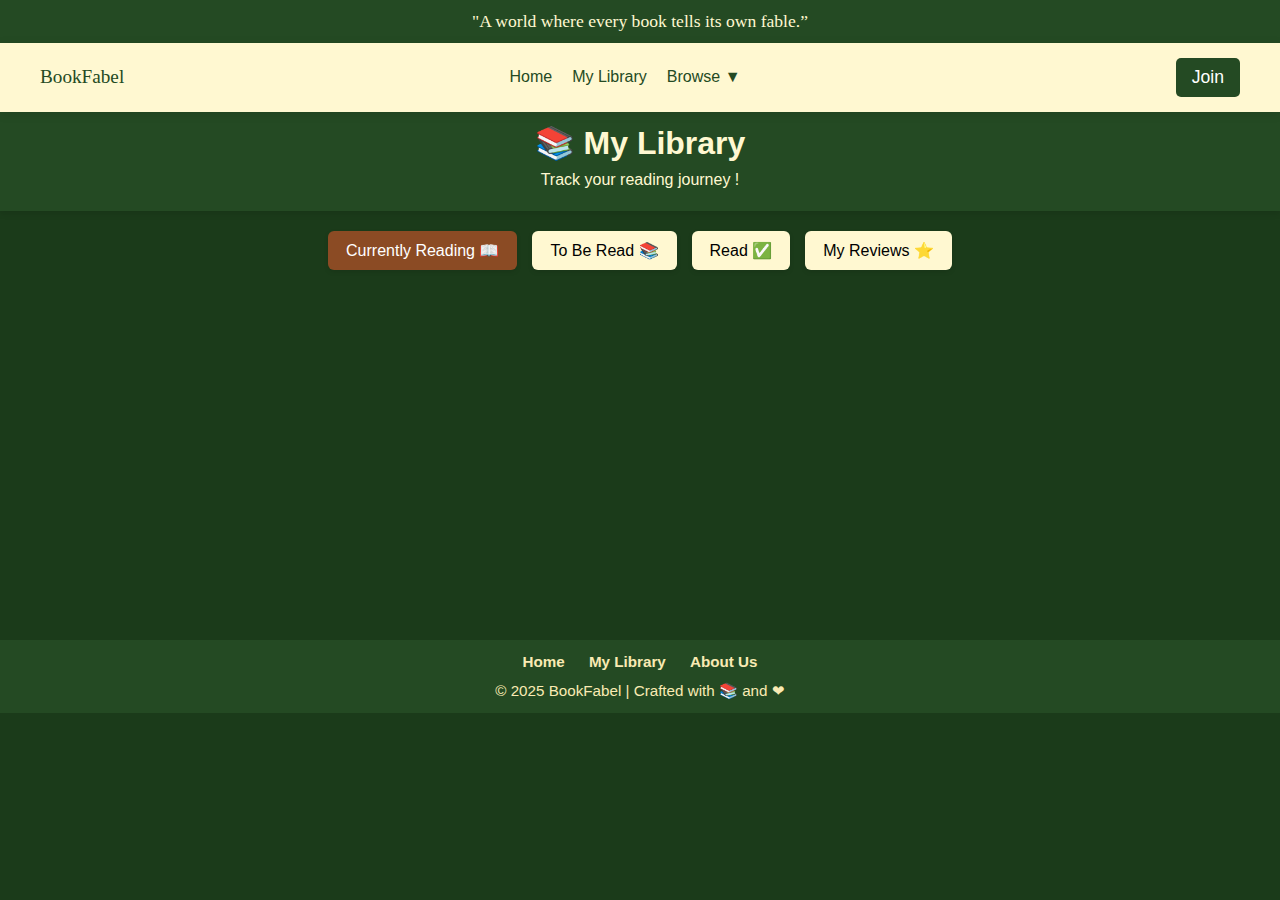
<file: dashboard.html>
<!DOCTYPE html>
<html lang="en">
<head>
  <meta charset="UTF-8">
  <meta name="viewport" content="width=device-width, initial-scale=1.0">
  <title>My Library | BookFabel</title>
  <link rel="stylesheet" href="css/dashboard.css">
  <link rel="stylesheet" href="css/navbar.css">
  <link rel="stylesheet" href="css/footer.css">

  <style>
    footer{
      margin-top: 310px;
    }
  </style>
</head>
<body>

    <!-- header -->
     <header>

    <!-- story line -->
    <div class="story">"A world where every book tells its own fable.”</div>

    <!-- navbar -->
    <nav class="navbar">
      <a href="index.html" class="logo" target="_blank">BookFabel</a>
      <i class="fas fa-bars hamburger" id="hamburger"></i>
      <ul id="navLinks">
        <li><a href="index.html" target="_blank">Home</a></li>
        <li><a href="#" id="libraryBtn" target="_blank">My Library</a></li>
        <div id="loginModal" style="display:none; position:fixed; top:50%; left:50%; transform:translate(-50%, -50%);
                    background:#fff; padding:17px; border:2px solid #333; border-radius:8px; z-index:100;">
          <p>Please log in first to access the library!</p>
          <button onclick="closeModal()" style="margin-top: 8px; padding: 3px;">OK</button>
        </div>
        <li>
          <div class="dropdown">
            <a href="#" class="dropbtn" onclick="toggleDropdown(event)">Browse ▼</a>
            <div class="dropdown-content">
              <a href="#">Art</a>
              <a href="#">Advanture</a>
              <a href="#">Biography</a>
              <a href="#">Comics</a>
              <a href="#">Detective</a>
              <a href="#">Thriller</a>
              <a href="#">Horror</a>
              <a href="#">Fantacy</a>
              <a href="#">Romance</a>
              <a href="#">History</a>
              <a href="#">Self Help</a>
              <a href="#">Funny</a>
              <a href="#" style="text-decoration: underline;">All</a>
            </div>
          </div>
        </li>
      </ul>
      <a href="login.html?redirect=" class="btn" id="joinBtn">Join</a>
    </nav>
  </header>


  <br><br><br><br>
  <!-- body -->
  <div class="library-header">
    <h1>📚 My Library</h1>
    <p>Track your reading journey !</p>
  </div>

  <div class="library-tabs">
    <button class="tab active" data-tab="reading">Currently Reading 📖</button>
    <button class="tab" data-tab="tbr">To Be Read 📚</button>
    <button class="tab" data-tab="read">Read ✅</button>
    <button class="tab" data-tab="reviews">My Reviews ⭐</button>
  </div>

  <section class="library-content">
    <div class="tab-content active" id="reading"></div>
    <div class="tab-content" id="tbr"></div>
    <div class="tab-content" id="read"></div>
    <div class="tab-content" id="reviews"></div>
  </section>



  <!-- footer -->
   <footer>
    <a href="index.html">Home</a>
    <a href="dashboard.html">My Library</a>
    <a href="about.html" target="_blank">About Us</a>
    <br>
    <p>© 2025 BookFabel | Crafted with 📚 and ❤</p>
  </footer>

  <script src="js/dashboard.js"></script>
  <script src="js/navbar-script.js"></script>


  <script>
  // Store the current page URL when the user is here
  sessionStorage.setItem("lastPage", window.location.href);
</script>
</body>
</html>
</file>
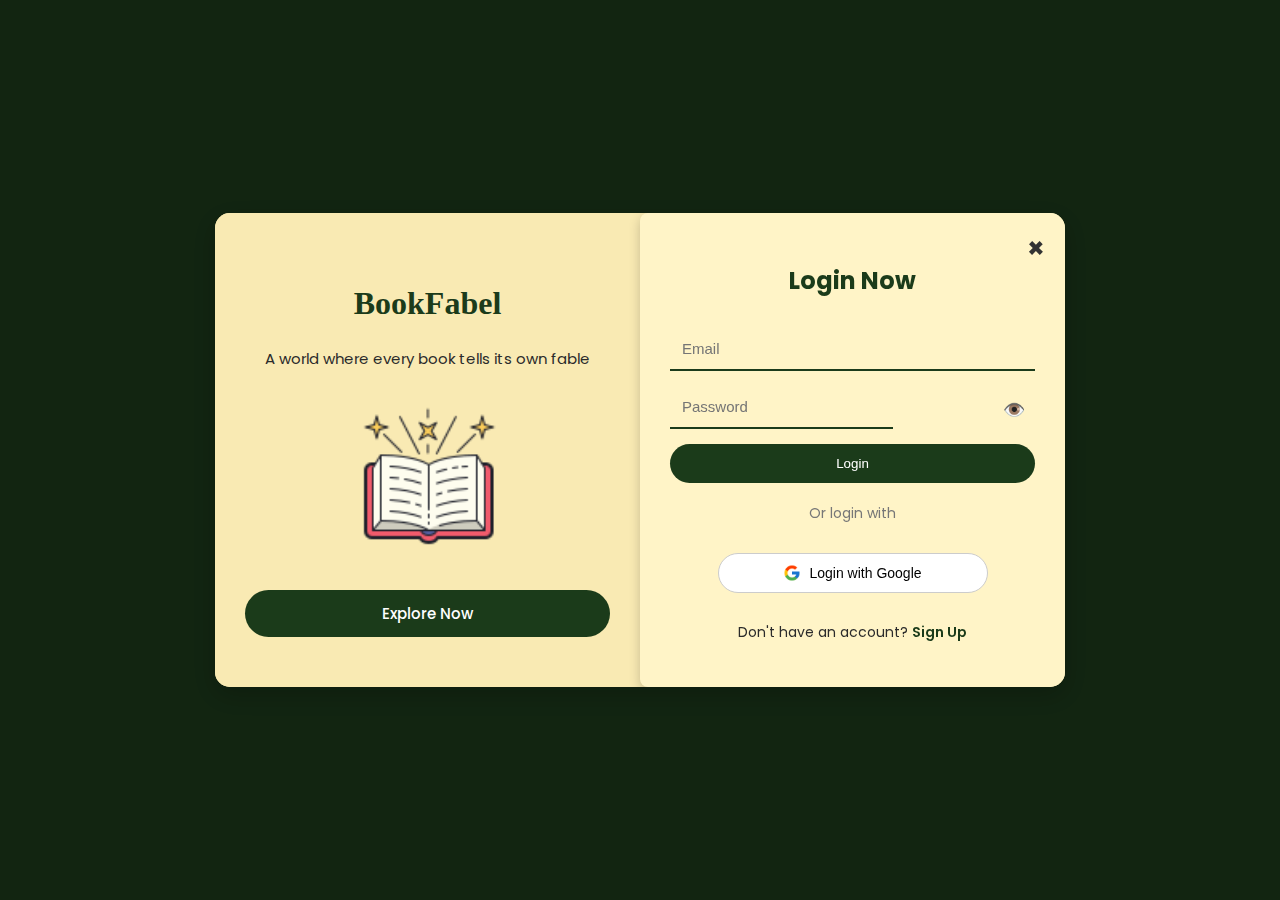
<file: login.html>
<!DOCTYPE html>
<html lang="en">

<head>
  <meta charset="UTF-8" />
  <meta name="viewport" content="width=device-width, initial-scale=1.0" />
  <title>BookFabel — Login or Sign Up</title>
  <link href="https://fonts.googleapis.com/css2?family=Poppins:wght@400;500;600&display=swap" rel="stylesheet">
  <link rel="stylesheet" href="css/auth.css" />
</head>

<body>
  <div class="overlay" id="authOverlay">
    <div class="container">
      <div class="left-box">
        <h1>BookFabel</h1>
        <p>A world where every book tells its own fable</p>
        <img src="assets/story.png" alt="Books Illustration" />
        <a href="navbar.html" class="btn">Explore Now</a>
      </div>

      <div class="form-box" id="loginBox">
        <span class="close-btn" onclick="goBack()">&times;</span>
        <h2>Login Now</h2>
        <form>
          <input type="email" placeholder="Email" required />
          <div class="password-field">
            <input type="password" placeholder="Password" required />
            <span class="toggle">👁️</span>
          </div>
          <button type="button" class="btn">Login</button>

          <p class="or">Or login with</p>
          <div class="social-login">
            <button class="social"><img src="assets/google.png" alt=""> Login with Google</button>
          </div>
          <p class="switch">Don't have an account? <a href="#" onclick="showSignup()">Sign Up</a></p>
        </form>
      </div>

      <div class="form-box hidden" id="signupBox">
        <span class="close-btn" onclick="goBack()">&times;</span>
        <h2>SignUp Now</h2>
        <form>
          <input type="text" placeholder="Username" required />
          <input type="email" placeholder="Email" required />
          <div class="password-field">
            <input type="password" placeholder="Password" required />
            <span class="toggle">👁️</span>
          </div>
          <button type="submit" class="btn">Sign Up</button>
          <p class="or">Or sign up with</p>
          <div class="social-login">
            <button class="social"><img src="assets/google.png" alt=""> Sign up with Google</button>
          </div>
          <p class="switch">Already have an account? <a href="#" onclick="showLogin()">Login</a></p>
        </form>
      </div>
    </div>
  </div>


  <!-- Script -->
  <script>
    const loginBox = document.getElementById("loginBox");
    const signupBox = document.getElementById("signupBox");

    function showSignup() {
      loginBox.classList.add("hidden");
      signupBox.classList.remove("hidden");
    }

    function showLogin() {
      signupBox.classList.add("hidden");
      loginBox.classList.remove("hidden");
    }

    // 👁️ Password toggle logic
    document.querySelectorAll(".toggle").forEach((eye) => {
      eye.addEventListener("click", () => {
        const input = eye.previousElementSibling;
        if (input.type === "password") {
          input.type = "text";
          eye.textContent = "🙈";
        } else {
          input.type = "password";
          eye.textContent = "👁️";
        }
      });
    });


    function goBack() {
      // Go back to the page the user was previously on
      if (document.referrer) {
        window.location.href = document.referrer;
      } else {
        // If there's no referrer (e.g., opened directly)
        window.location.href = "index.html"; // fallback
      }
    }

  </script>


<script>
  // Wait for the page to load
  window.addEventListener("DOMContentLoaded", () => {
    const closeBtn = document.querySelector(".close-btn");

    if (closeBtn) {
      closeBtn.addEventListener("click", () => {
        // Get the last visited page
        const lastPage = sessionStorage.getItem("lastPage");

        if (lastPage) {
          // Go back to that page
          window.location.href = lastPage;
        } else {
          // If no previous page found, go to home
          window.location.href = "index.html";
        }
      });
    }
  });
</script>


</body>

</html>
</file>
<file: css/dashboard.css>
body {
  font-family: "Poppins", sans-serif;
  color: #333;
  margin: 0;
  padding: 0;
  background-color: #244a23;
  font-family: 'Poppins', sans-serif;
}

.library-header {
  text-align: center;
  padding: 40px 20px 20px;
  box-shadow: 0 3px 6px rgba(0,0,0,0.1);
  background:#244a23;
}

.library-header h1 {
  margin: 0;
  font-size: 2rem;
  color: #fff8d1;
}
.library-header p{
    color:#fff8d1 ;
    margin-top: 5px;
}

.library-tabs {
  display: flex;
  justify-content: center;
  gap: 15px;
  margin: 20px 0;
}

.tab {
  background: #fff8d1;
  border: none;
  padding: 10px 18px;
  font-size: 1rem;
  border-radius: 6px;
  cursor: pointer;
  box-shadow: 0 2px 5px rgba(0,0,0,0.1);
  transition: 0.3s;
}

.tab:hover {
  background: #f0f0f0;
}

.tab.active {
  background: #8b4b24;
  color: #fff;
}

.library-content {
  max-width: 1100px;
  margin: 0 auto;
  padding: 20px;
}

.tab-content {
  display: none;
  animation: fadeIn 0.4s ease-in-out;
}

.tab-content.active {
  display: grid;
  grid-template-columns: repeat(auto-fill, minmax(180px, 1fr));
  gap: 20px;
}

.book-card {
  background: #fff;
  border-radius: 10px;
  box-shadow: 0 3px 8px rgba(0,0,0,0.1);
  overflow: hidden;
  transition: transform 0.2s;
}

.book-card:hover {
  transform: scale(1.03);
}

.book-card img {
  width: 100%;
  height: 250px;
  object-fit: cover;
}

.book-info {
  padding: 10px 12px;
}

.book-info h4 {
  margin: 5px 0;
  font-size: 1rem;
}

.book-info p {
  margin: 2px 0;
  font-size: 0.9rem;
  color: #666;
}

.rating {
  color: #ffb400;
  font-size: 1rem;
}

@keyframes fadeIn {
  from { opacity: 0; transform: translateY(10px); }
  to { opacity: 1; transform: translateY(0); }
}
</file>
<file: css/navbar.css>
*{
    margin: 0;
    padding: 0;
    box-sizing: border-box;
}

/* root */
:root{
    --main-bg-color:#fff8d1;
    --primary-color:#244a23;
    --text-color:#333;
    --font-family: 'Poppins', sans-serif;
}

/* body */
body{
    background-color:#1b3b1a ;
    color: var(--text-color);
    font-family: var(--font-family);
    font-size: var(--font-size);
    line-height: 1.3;
    margin: 0;
    padding: 0;
}

/* fixed header */
header {
  position: fixed;
  top: 0;
  left: 0;
  width: 100%; /* full width */
  z-index: 1000;
  background-color: #fff8d1;
}


/* tag line */
.story {
  background-color: var(--primary-color);
  color: #fff8d1;
  text-align: center;
  padding: 10px 0;
  font-family: cursive;
  font-size: 1.1rem;
}


/* navbar */

/* logo */

.logo {
    color: var(--primary-color);
    text-decoration: none;
    font-family: cursive;
    font-size: 1.2rem;
}

.navbar {
  display: flex;
  justify-content: space-between;
  align-items: center;
  padding: 15px 40px;
  background-color: #fff8d1;
  box-shadow: 0 2px 10px rgba(0, 0, 0, 0.1);
  font-family: var(--font-family);
  z-index: 1000;
}


.navbar ul{
    list-style: none;
    display: flex;
    gap:20px;
    align-items: center;
    font-size: 1rem;
    font-weight: 500;
    margin-right:50px ;
    list-style: none;
}
.navbar ul li {
  position: relative; /* so submenu positions below Browse */
}
.navbar ul li ul {
  position: absolute;
  top: 100%;
  left: 0;
  display: none;
  background: white;
  padding: 10px 0;
  border-radius: 8px;
  box-shadow: 0 4px 10px rgba(0,0,0,0.15);
  z-index: 3000;
}


.navbar ul li:hover ul {
  display: block;
}
.navbar ul li a{
    text-decoration: none;
    color: var(--primary-color);
    transition: color 0.3s ease;
}
.navbar ul li a:hover{
    color:#1b3b1a;
    text-decoration: underline;

}

/* button style */
.btn{
    background-color: var(--primary-color);
    color: white;
    border: none;
    padding: 8px 16px;
    border-radius: 5px;
    cursor: pointer;
    font-size: 1.1rem;
    font-weight: 500;
    font-weight: 500;
    transition: color 0.3s ease;
    text-decoration: none;
}
.btn:hover{
    background-color:#1b3b1a;
}

/* Dropdown container */
.dropdown {
  position: relative;
}

/* Dropdown content (hidden by default) */
.dropdown-content {
  display: none;
  position: absolute;
  top: 40px;
  left: 0;
  background-color: #fff;
  min-width: 160px;
  box-shadow: 0 8px 16px rgba(0,0,0,0.15);
  border-radius: 6px;
  overflow: hidden;
  z-index: 1010; /* must be higher than header */
}

.dropdown.active .dropdown-content {
  display: block;
}


/* Dropdown links */
.dropdown-content a {
  display: block;
  padding: 10px 15px;
  color: #333;
  text-decoration: none;
  transition: background 0.3s;
}

/* Hover effect inside dropdown */
.dropdown-content a:hover {
  background-color: #c4c9dd;
  color: #fff;
}

/* When dropdown is active (on click) */
.dropdown.active .dropdown-content {
  display: block;
}

/* Hamburger */
    .hamburger {
      display: none;
      font-size: 25px;
      color: #244a23;
      cursor: pointer;
    }


/* Responsive (below 770px) */
    @media (max-width: 770px) {
      .navbar {
        padding: 15px 20px;
      }

      .navbar ul {
        position: absolute;
        top: 70px;
        left: 0;
        width: 100%;
        background-color: #fff8d1;
        flex-direction: column;
        text-align: center;
        gap: 15px;
        padding: 20px 0;
        display: none;
      }

      .navbar ul.active {
        display: flex;
      }

      .hamburger {
        display: block;
      }

      .btn {
        margin-top: 10px;
      }
    }
</file>
<file: css/footer.css>
/* --- Footer --- */
footer {
    background-color: #244a23; /* dark green */
    color: #f9eab3;
    padding: 12px 0;
    text-align: center;
    width: 100%;
  }

  footer a {
    text-decoration: none;
    color: #f9eab3;
    margin: 0 10px;
    font-weight: bold;
  }

  footer a:hover {
    text-decoration: underline;
  }

  footer p{
    margin: 10px 0 0 0;
  }
  /* --- Footer --- */
  footer{ 
     text-align:center;
     background:#244a23; 
     font-size:0.95rem;
  }
</file>
<file: css/auth.css>
/* General layout */
body {
  margin: 0;
  font-family: "Poppins", sans-serif;
  background-color: #244a23; /* deep green background */
  color: #2b2b2b;
  display: flex;
  justify-content: center;
  align-items: center;
  height: 100vh;
}

.overlay {
  position: fixed;
  top: 0;
  left: 0;
  width: 100%;
  height: 100%;
  background-color: rgba(0,0,0,0.5); /* semi-transparent background */
  display: flex;
  justify-content: center;
  align-items: center;
  z-index: 1000;
}

.container {
  display: flex;
  background-color: #f9eab3;
  border-radius: 15px;
  overflow: hidden;
  width: 850px;
  box-shadow: 0 8px 25px rgba(0, 0, 0, 0.2);
}

.hidden {
  display: none;
}

/* Left side (brand area) */
.left-box {
  background-color: #f9eab3;
  flex: 1;
  text-align: center;
  padding: 50px 30px;
  display: flex;
  flex-direction: column;
  justify-content: center;
}

.left-box h1 {
  font-size: 32px;
  color: #1b3b1a;
  font-family: cursive;
  margin-bottom: 10px;
}

.left-box p {
  font-size: 15px;
  color: #2b2b2b;
  margin-bottom: 30px;
}

.left-box img {
  width: 160px;
  margin: 0 auto 30px;
}

.left-box .btn {
  background-color: #1b3b1a;
  color: #fff;
  padding: 12px 30px;
  border: none;
  border-radius: 25px;
  text-decoration: none;
  font-weight: 500;
  font-size: 15px;
  transition: background 0.3s;
}

.left-box .btn:hover {
  background-color: #244a23;
}

/* Right side (form area) */
.form-box {
  flex: 1;
  background-color: #fff4c7;
  padding: 50px 40px;
  display: flex;
  flex-direction: column;
  justify-content: center;
  transition: all 0.3s ease-in-out;
  position: relative; /* for positioning the close button */
  padding: 30px;
  border-radius: 8px;
  box-shadow: 0 4px 12px rgba(0,0,0,0.2);
}

.form-box.hidden {
  display: none;
}

.close-btn {
  position: absolute;
  top: 15px;
  right: 20px;
  font-size: 28px;
  font-weight: bold;
  color: #333;
  cursor: pointer;
  z-index: 1000;
}

.close-btn:hover {
  color: red;
}

.close-btn:hover {
  color: red;
}

h2 {
  text-align: center;
  color: #1b3b1a;
  margin-bottom: 30px;
}

form {
  display: flex;
  flex-direction: column;
  gap: 15px;
}

input {
  padding: 12px;
  border: none;
  border-bottom: 2px solid #1b3b1a;
  background: transparent;
  outline: none;
  font-size: 15px;
}

.password-field {
  position: relative;
}

.password-field .toggle {
  position: absolute;
  right: 10px;
  top: 10px;
  cursor: pointer;
  font-size: 18px;
}

.btn {
  background-color: #1b3b1a;
  color: #fff;
  padding: 12px;
  border: none;
  border-radius: 25px;
  font-weight: 500;
  cursor: pointer;
  transition: background 0.3s;
}

.btn:hover {
  background-color: #244a23;
}

.or {
  text-align: center;
  color: #777;
  font-size: 14px;
  margin-top: 5px;
}

.social-login {
  display: flex;
  flex-direction: column;
  align-items: center;
  gap: 10px;
}

.social {
  background-color: #fff;
  border: 1px solid #ccc;
  border-radius: 25px;
  padding: 10px 20px;
  width: 100%;
  max-width: 270px;
  display: flex;
  align-items: center;
  justify-content: center;
  gap: 8px;
  font-size: 14px;
  cursor: pointer;
}

.social img {
  width: 18px;
}

.switch {
  text-align: center;
  font-size: 14px;
}

.switch a {
  color: #1b3b1a;
  font-weight: 600;
  text-decoration: none;
}

.switch a:hover {
  text-decoration: underline;
}

/* Responsive */
@media (max-width: 800px) {
  .container {
    flex-direction: column;
    width: 90%;
    height: auto;
  }

  .left-box {
    padding: 30px 20px;
  }

  .form-box {
    padding: 30px 25px;
  }
}
</file>
